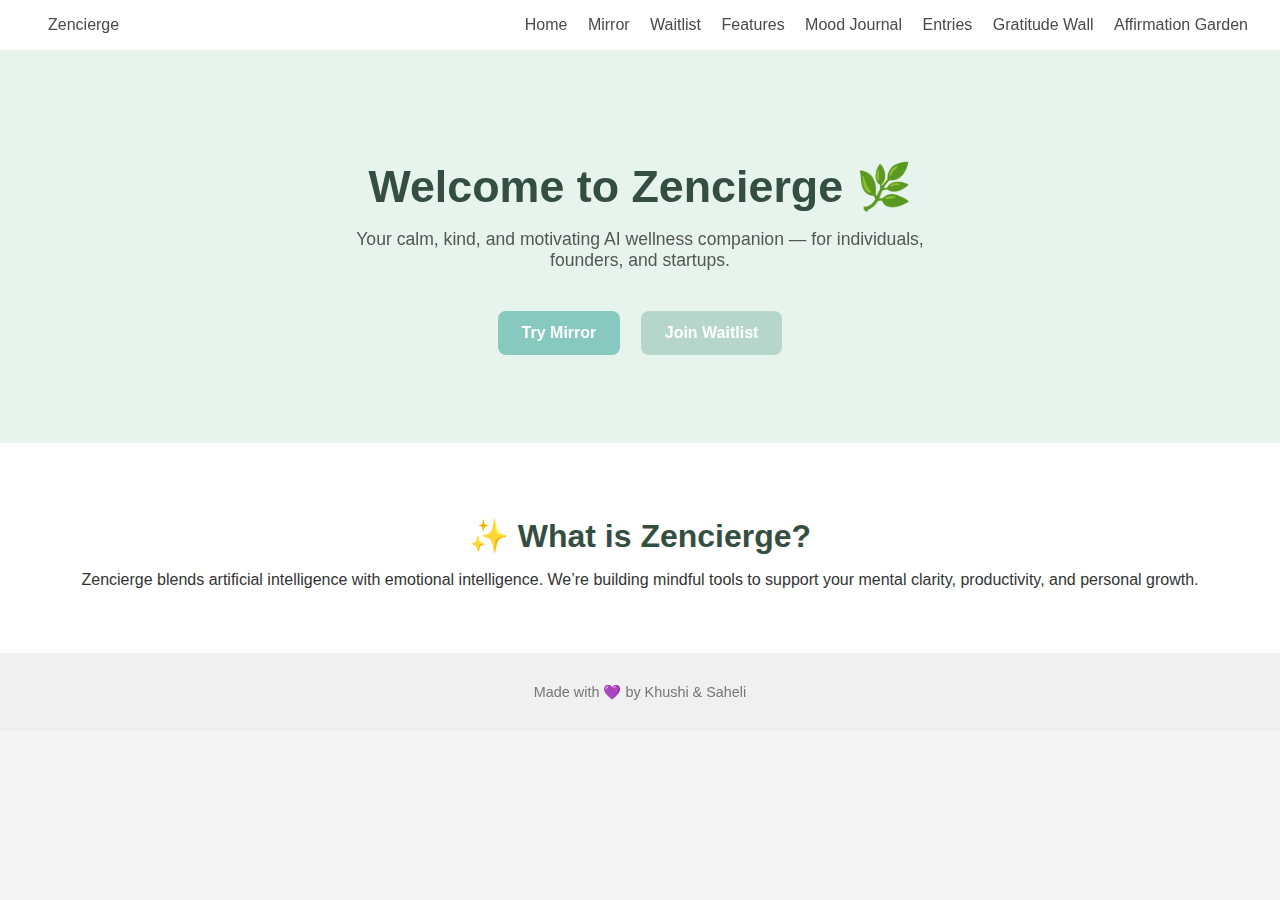
<file: zencierge-website/index.html>
<!DOCTYPE html>
<html lang="en">
<head>
  <meta charset="UTF-8">
  <meta name="viewport" content="width=device-width, initial-scale=1">
  <title>Zencierge – Your AI Wellness Companion</title>
  <link rel="stylesheet" href="style.css">
</head>

<body>

  <div class="bubbles-container">
    <div class="bubble"></div>
    <div class="bubble"></div>
    <div class="bubble"></div>
    <div class="bubble"></div>
    <div class="bubble"></div>
    <div class="bubble"></div>
    <div class="bubble"></div>
    <div class="bubble"></div>
    <div class="bubble"></div>
    <div class="bubble"></div>
  </div>
  
  <!-- Navbar -->
  <nav>
    <div class="nav-left">
      <a href="/">Zencierge</a>
    </div>
    <div class="nav-right">
      <a href="/index.html">Home</a>
      <a href="/mirror/index.html">Mirror</a>
      <a href="/waitlist/index.html">Waitlist</a>
      <a href="/features/index.html">Features</a>
      <a href="/mood/index.html">Mood Journal</a>
      <a href="/journal/index.html">Entries</a>
      <a href="/gratitude/index.html">Gratitude Wall</a>
      <a href="/affirmation/index.html">Affirmation Garden</a>
    </div>
  </nav>

  <!-- Hero Section -->
  <section class="hero">
    <h1>Welcome to Zencierge 🌿</h1>
    <p>Your calm, kind, and motivating AI wellness companion — for individuals, founders, and startups.</p>
    <div class="hero-buttons">
      <a href="/mirror/index.html" class="btn">Try Mirror</a>
      <a href="/waitlist/index.html" class="btn secondary">Join Waitlist</a>
    </div>
  </section>

  <!-- About Section -->
  <section class="about fade-in" style="transition-delay: 0.3s;">
    <h2>✨ What is Zencierge?</h2>
    <p>
      Zencierge blends artificial intelligence with emotional intelligence.  
      We’re building mindful tools to support your mental clarity, productivity, and personal growth.
    </p>
  </section>

  <!-- Footer -->
  <footer>
    <p>Made with 💜 by Khushi & Saheli</p>
  </footer>

  <script>
    const faders = document.querySelectorAll('.fade-in');
  
    const appearOptions = {
      threshold: 0.1,
      rootMargin: "0px 0px -50px 0px"
    };
  
    const appearOnScroll = new IntersectionObserver(function(entries, observer) {
      entries.forEach(entry => {
        if (!entry.isIntersecting) return;
        entry.target.classList.add('visible');
        observer.unobserve(entry.target);
      });
    }, appearOptions);
  
    faders.forEach(fader => {
      appearOnScroll.observe(fader);
    });
  </script>

</body>
</html>
</file>
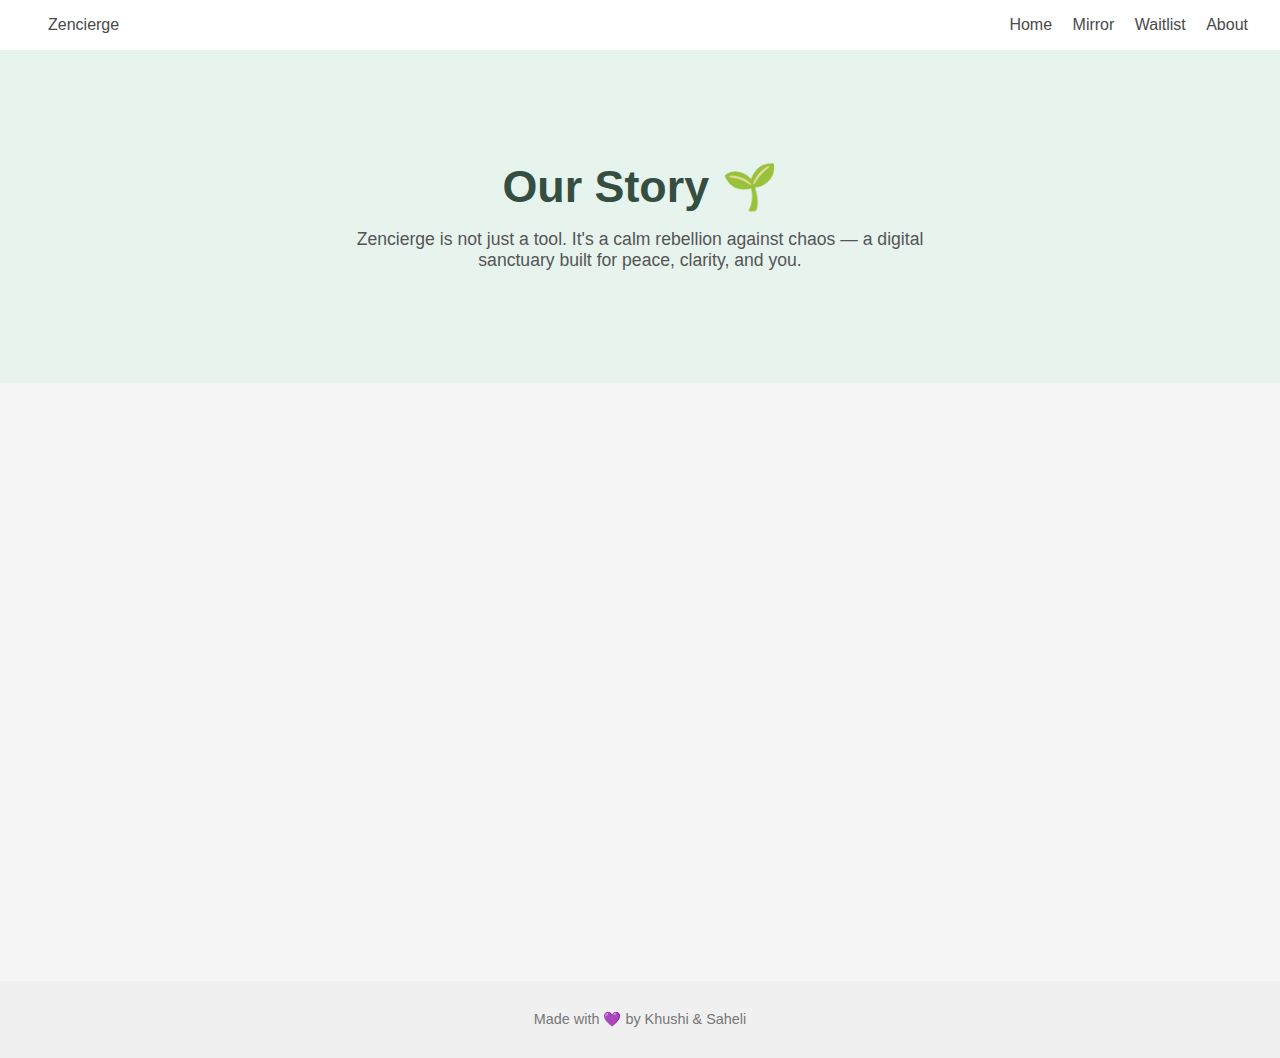
<file: zencierge-website/about/index.html>
<!DOCTYPE html>
<html lang="en">
<head>
  <meta charset="UTF-8" />
  <meta name="viewport" content="width=device-width, initial-scale=1" />
  <title>About Us – Zencierge</title>
  <link rel="stylesheet" href="../style.css" />
</head>

<body>

  <!-- Navbar -->
  <nav>
    <div class="nav-left">
      <a href="/">Zencierge</a>
    </div>
    <div class="nav-right">
      <a href="/index.html">Home</a>
      <a href="/mirror/index.html">Mirror</a>
      <a href="/waitlist/index.html">Waitlist</a>
      <a href="/about/index.html">About</a>
    </div>
  </nav>

  <!-- Hero -->
  <section class="hero">
    <h1>Our Story 🌱</h1>
    <p>Zencierge is not just a tool. It's a calm rebellion against chaos — a digital sanctuary built for peace, clarity, and you.</p>
  </section>

  <!-- About Content -->
  <section class="about fade-in">
    <h2>✨ Who We Are</h2>
    <p>
      We’re two souls — <strong>Khushi</strong> and <strong>Saheli</strong> — who believe the internet can be gentler, kinder, and more intentional.  
      <br><br>
      After years of navigating noise, clutter, and burnout, we dreamt of a calm corner on the web. Zencierge was born — a gentle, smart, intuitive companion that helps you mirror your mind, track your truth, and stay connected to what truly matters.
    </p>
    
    <h2 style="margin-top: 3rem;">💜 What We Value</h2>
    <ul style="list-style: none; padding: 0;">
      <li>🌿 <strong>Stillness over speed</strong></li>
      <li>🤍 <strong>Presence over pressure</strong></li>
      <li>🛠️ <strong>Intentional tools over infinite tabs</strong></li>
    </ul>

    <h2 style="margin-top: 3rem;">🛤️ Our Journey</h2>
    <p>
      This began as a side project between two friends — designed during tea breaks and late-night chats. We wanted to make something real. Something gentle. Something helpful.  
      <br><br>
      And now, we’re inviting you to join us.  
      You’re not just a user — you’re a part of this slow, mindful revolution.
    </p>
  </section>

  <!-- Footer -->
  <footer>
    <p>Made with 💜 by Khushi & Saheli</p>
  </footer>

</body>
</html>
</file>
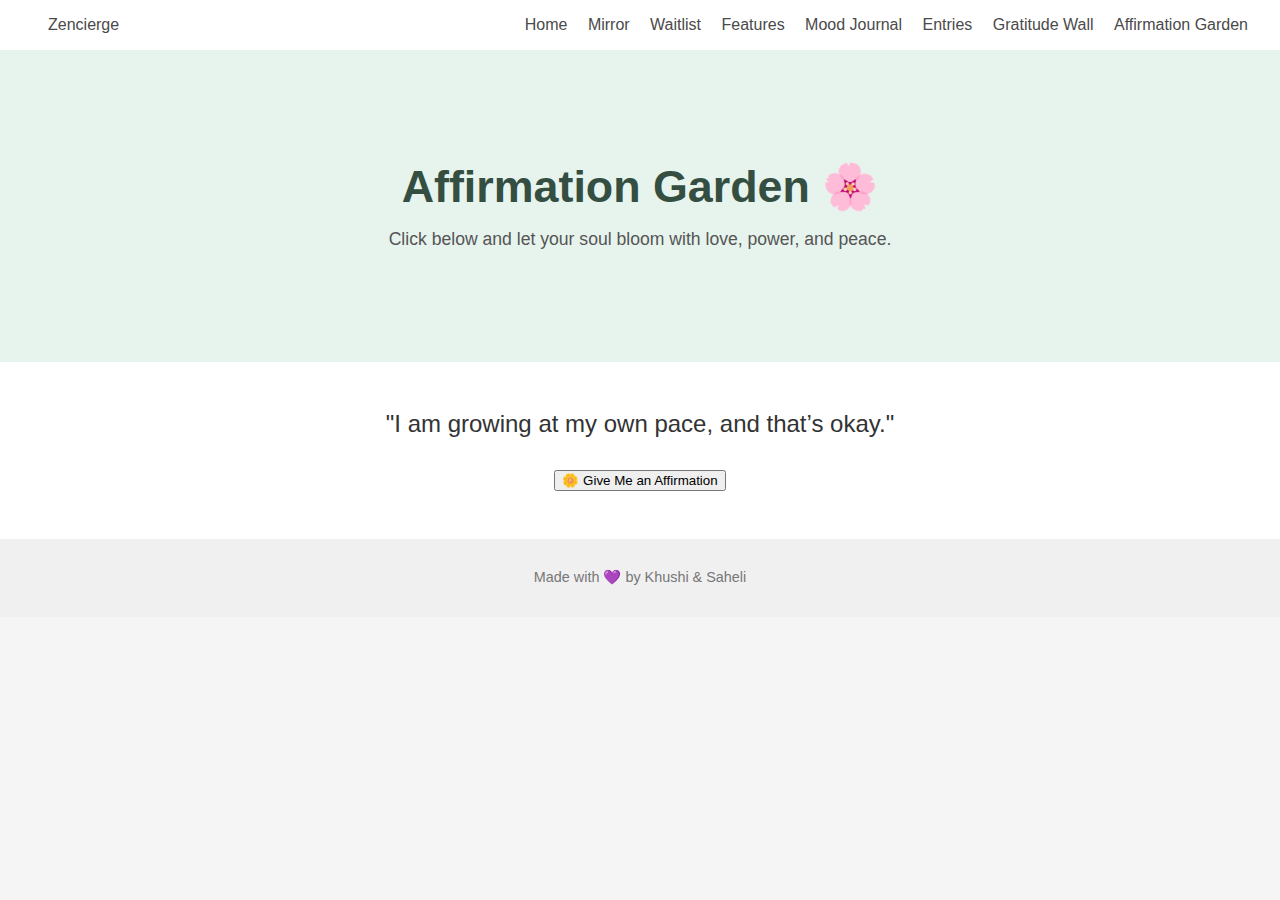
<file: zencierge-website/affirmation/index.html>
<!DOCTYPE html>
<html lang="en">
<head>
  <meta charset="UTF-8" />
  <meta name="viewport" content="width=device-width, initial-scale=1" />
  <title>Affirmation Garden – Zencierge</title>
  <link rel="stylesheet" href="../style.css" />
</head>

<body>

  <!-- Navbar -->
  <nav>
    <div class="nav-left">
      <a href="/">Zencierge</a>
    </div>
    <div class="nav-right">
      <a href="/index.html">Home</a>
      <a href="/mirror/index.html">Mirror</a>
      <a href="/waitlist/index.html">Waitlist</a>
      <a href="/features/index.html">Features</a>
      <a href="/mood/index.html">Mood Journal</a>
      <a href="/journal/index.html">Entries</a>
      <a href="/gratitude/index.html">Gratitude Wall</a>
      <a href="/affirmation/index.html">Affirmation Garden</a>
    </div>
  </nav>

  <!-- Hero -->
  <section class="hero">
    <h1>Affirmation Garden 🌸</h1>
    <p>Click below and let your soul bloom with love, power, and peace.</p>
  </section>

  <!-- Affirmation Section -->
  <section class="about" style="text-align: center;">
    <div id="affirmation" style="font-size: 1.5rem; margin-bottom: 2rem;"></div>
    <button onclick="showAffirmation()">🌼 Give Me an Affirmation</button>
  </section>

  <!-- Footer -->
  <footer>
    <p>Made with 💜 by Khushi & Saheli</p>
  </footer>

  <!-- Script -->
  <script>
    const affirmations = [
      "I am enough, just as I am.",
      "I trust the timing of my life.",
      "My presence is my power.",
      "I radiate love, joy, and gratitude.",
      "I honor my feelings and trust my intuition.",
      "Every step I take is progress.",
      "I attract only peace and positivity.",
      "I am growing at my own pace, and that’s okay.",
      "The universe supports my dreams.",
      "I am proud of how far I’ve come."
    ];

    function showAffirmation() {
      const random = affirmations[Math.floor(Math.random() * affirmations.length)];
      document.getElementById("affirmation").textContent = `"${random}"`;
    }

    // Show one by default when the page loads
    window.onload = showAffirmation;
  </script>

</body>
</html>
</file>
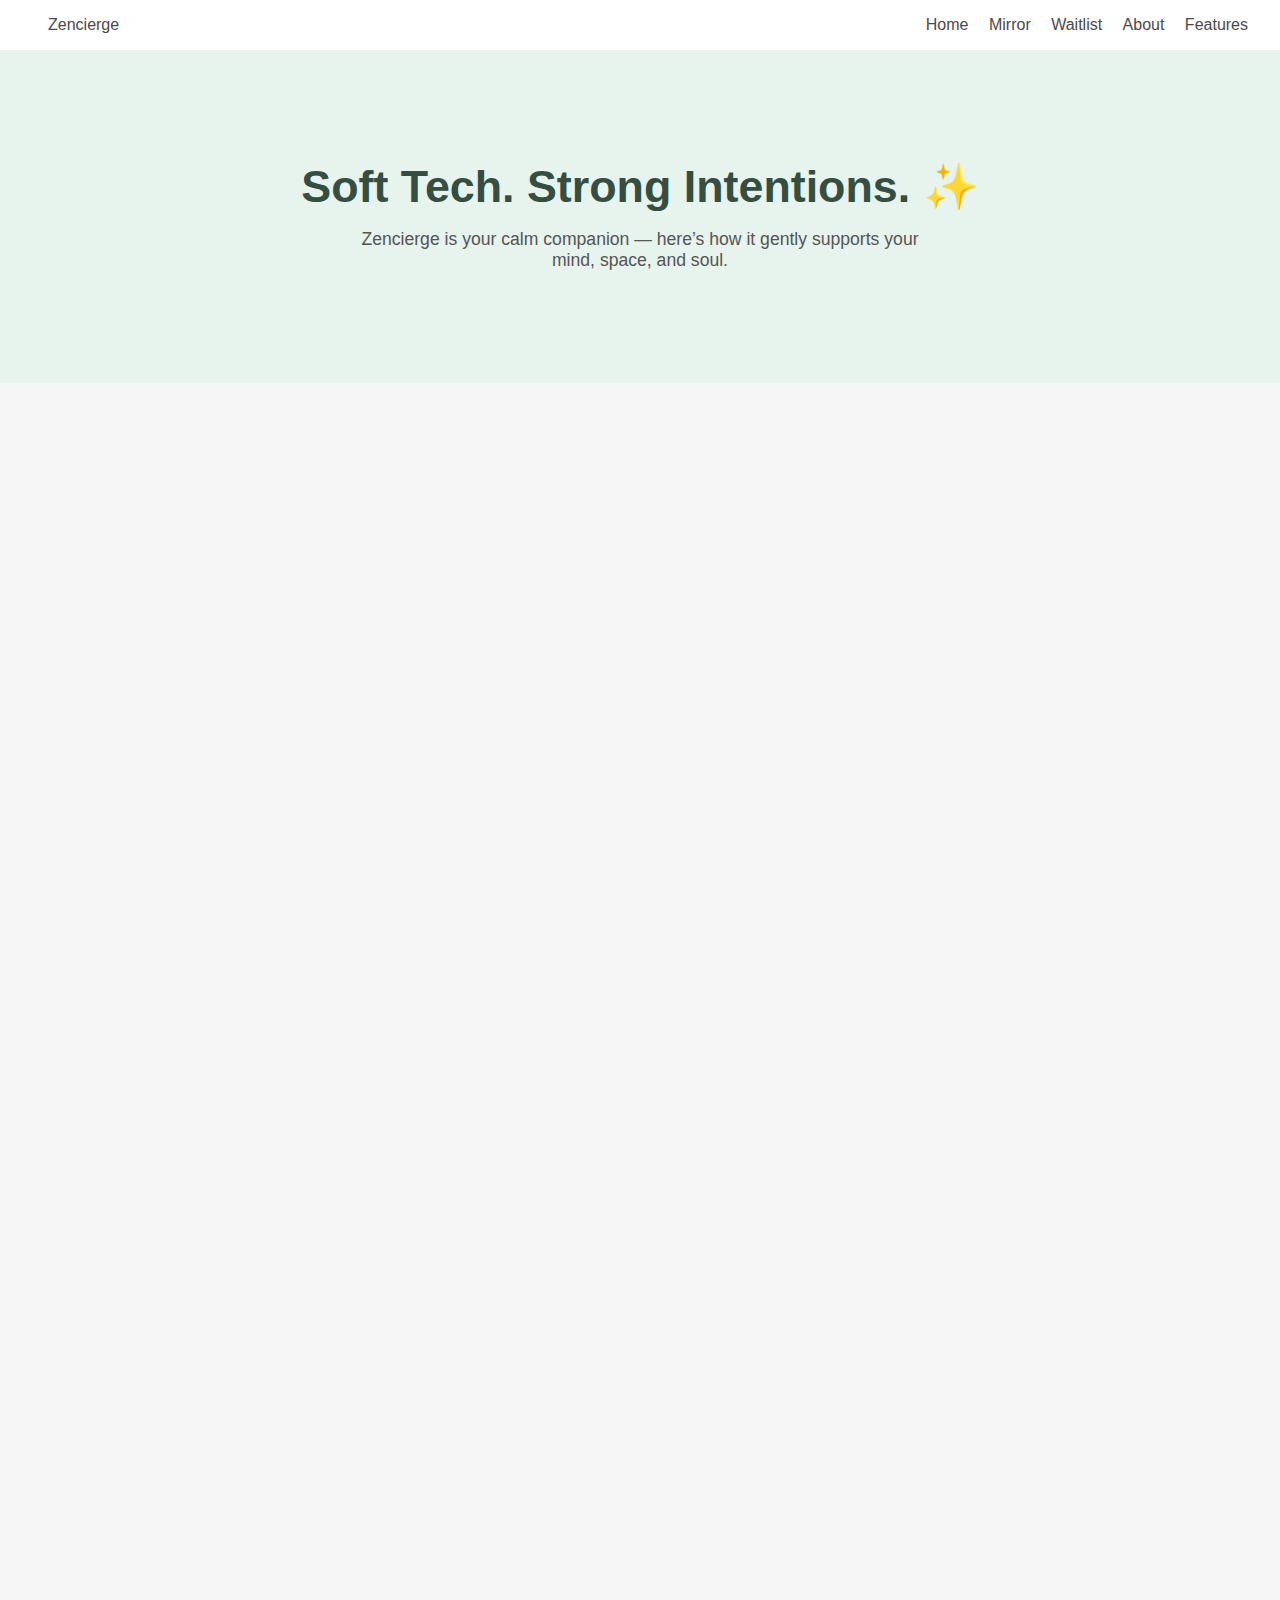
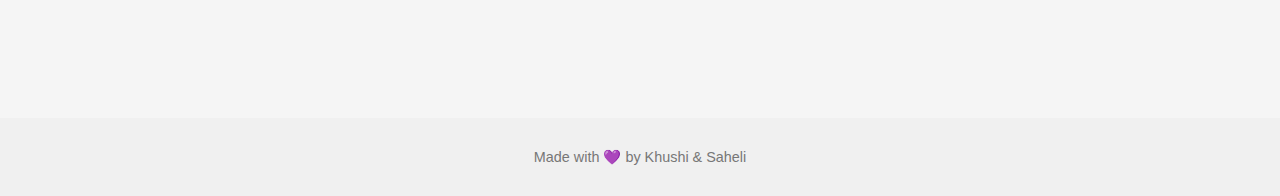
<file: zencierge-website/features/index.html>
<!DOCTYPE html>
<html lang="en">
<head>
  <meta charset="UTF-8" />
  <meta name="viewport" content="width=device-width, initial-scale=1" />
  <title>Features – Zencierge</title>
  <link rel="stylesheet" href="../style.css" />
</head>

<body>

  <!-- Navbar -->
  <nav>
    <div class="nav-left">
      <a href="/">Zencierge</a>
    </div>
    <div class="nav-right">
      <a href="/index.html">Home</a>
      <a href="/mirror/index.html">Mirror</a>
      <a href="/waitlist/index.html">Waitlist</a>
      <a href="/about/index.html">About</a>
      <a href="/features/index.html">Features</a>
    </div>
  </nav>

  <!-- Hero Section -->
  <section class="hero">
    <h1>Soft Tech. Strong Intentions. ✨</h1>
    <p>Zencierge is your calm companion — here’s how it gently supports your mind, space, and soul.</p>
  </section>

  <!-- Feature Highlights -->
  <section class="about fade-in">
    
    <div class="feature-card">
      <h2>🪞 Mirror</h2>
      <p>A space to reflect, declutter thoughts, and journal your truth — without the judgment. Zencierge listens, always.</p>
    </div>

    <div class="feature-card">
      <h2>🌀 Mindful Reminders</h2>
      <p>Not alarms. Not alerts. Just soulful nudges to help you realign and return to what matters most.</p>
    </div>

    <div class="feature-card">
      <h2>📊 Mood & Energy Tracking</h2>
      <p>Understand your rhythms. Know when you're blooming or when rest is calling. Patterns bring peace.</p>
    </div>

    <div class="feature-card">
      <h2>💡 Gentle Goal Setting</h2>
      <p>Dream big, act small, and never feel overwhelmed. Zencierge turns big visions into soft steps.</p>
    </div>

    <div class="feature-card">
      <h2>📚 Soulful Library</h2>
      <p>Calming reads, reflective prompts, curated quotes — your personal peace kit, available anytime.</p>
    </div>

    <div class="feature-card">
      <h2>🌙 Night Mode for Your Mind</h2>
      <p>Close the day with gratitude, gentle breathing, or just a few silent moments. Zencierge stays by your side.</p>
    </div>

  </section>

  <!-- Footer -->
  <footer>
    <p>Made with 💜 by Khushi & Saheli</p>
  </footer>

</body>
</html>
</file>
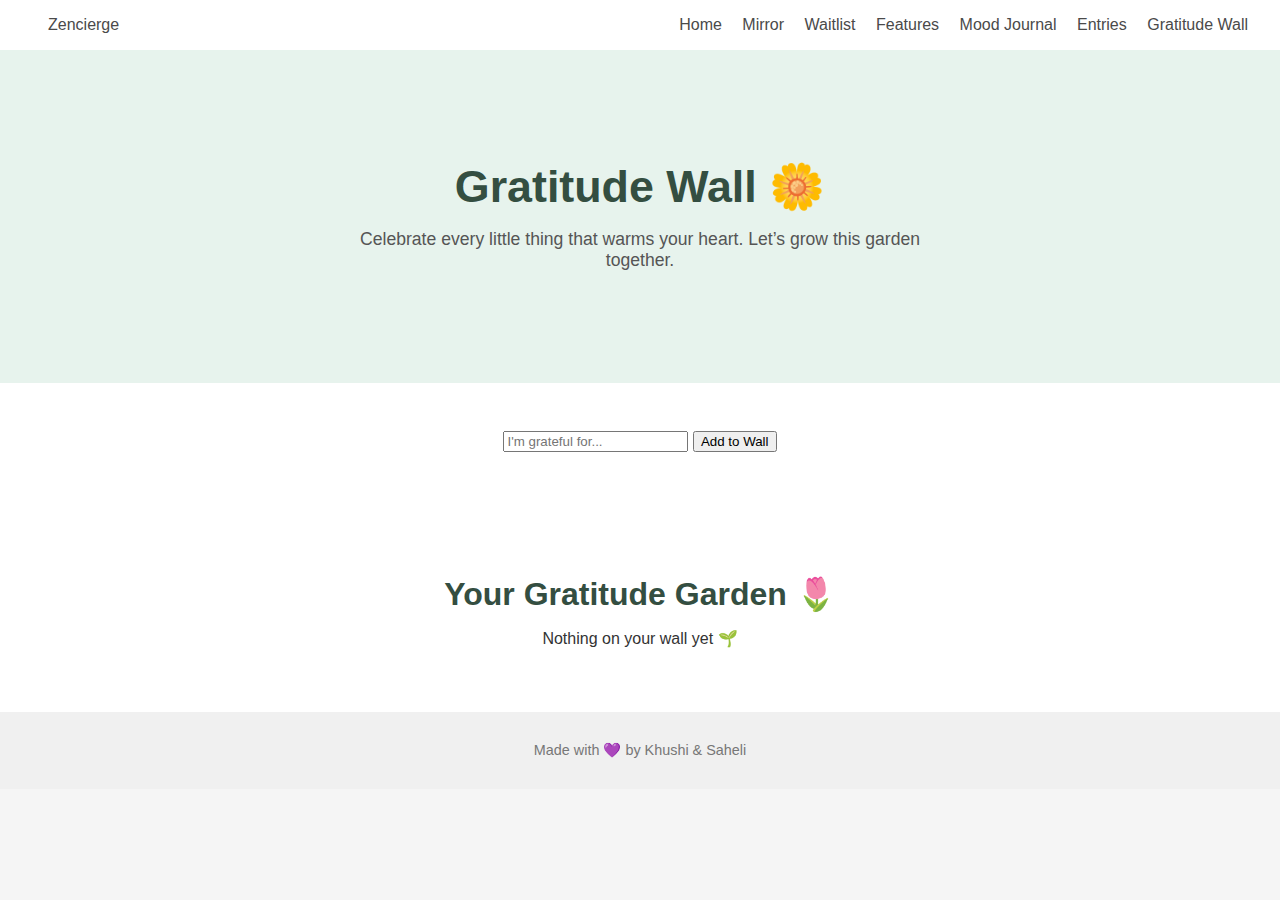
<file: zencierge-website/gratitude/index.html>
<!DOCTYPE html>
<html lang="en">
<head>
  <meta charset="UTF-8" />
  <meta name="viewport" content="width=device-width, initial-scale=1" />
  <title>Gratitude Wall – Zencierge</title>
  <link rel="stylesheet" href="../style.css" />
</head>

<body>

  <!-- Navbar -->
  <nav>
    <div class="nav-left">
      <a href="/">Zencierge</a>
    </div>
    <div class="nav-right">
      <a href="/index.html">Home</a>
      <a href="/mirror/index.html">Mirror</a>
      <a href="/waitlist/index.html">Waitlist</a>
      <a href="/features/index.html">Features</a>
      <a href="/mood/index.html">Mood Journal</a>
      <a href="/journal/index.html">Entries</a>
      <a href="/gratitude/index.html">Gratitude Wall</a>
    </div>
  </nav>

  <!-- Hero -->
  <section class="hero">
    <h1>Gratitude Wall 🌼</h1>
    <p>Celebrate every little thing that warms your heart. Let’s grow this garden together.</p>
  </section>

  <!-- Gratitude Form -->
  <section class="about">
    <form id="gratitude-form">
      <input type="text" id="gratitude-input" placeholder="I'm grateful for..." required>
      <button type="submit">Add to Wall</button>
    </form>
  </section>

  <!-- Gratitude Entries -->
  <section class="about" id="wall">
    <h2>Your Gratitude Garden 🌷</h2>
    <div id="gratitude-entries"></div>
  </section>

  <!-- Footer -->
  <footer>
    <p>Made with 💜 by Khushi & Saheli</p>
  </footer>

  <!-- Script -->
  <script>
    const form = document.getElementById('gratitude-form');
    const input = document.getElementById('gratitude-input');
    const wall = document.getElementById('gratitude-entries');

    const updateWall = () => {
      wall.innerHTML = '';
      const entries = JSON.parse(localStorage.getItem('gratitudeList')) || [];

      if (entries.length === 0) {
        wall.innerHTML = '<p>Nothing on your wall yet 🌱</p>';
      } else {
        entries.reverse().forEach(entry => {
          const div = document.createElement('div');
          div.className = 'gratitude-card';
          div.innerHTML = `
            <p>🌟 ${entry.text}</p>
            <small><em>${entry.date}</em></small>
          `;
          wall.appendChild(div);
        });
      }
    };

    form.addEventListener('submit', function(e) {
      e.preventDefault();
      const text = input.value.trim();
      if (!text) return;

      const date = new Date().toLocaleString();
      const entry = { text, date };

      let entries = JSON.parse(localStorage.getItem('gratitudeList')) || [];
      entries.push(entry);
      localStorage.setItem('gratitudeList', JSON.stringify(entries));

      input.value = '';
      updateWall();
    });

    updateWall();
  </script>

  <!-- Style -->
  <style>
    .gratitude-card {
      background-color: #fffdf4;
      padding: 1rem;
      margin: 0.5rem 0;
      border-left: 5px solid #ffd700;
      border-radius: 0.5rem;
      box-shadow: 0 1px 3px rgba(0,0,0,0.05);
    }
  </style>

</body>
</html>
</file>
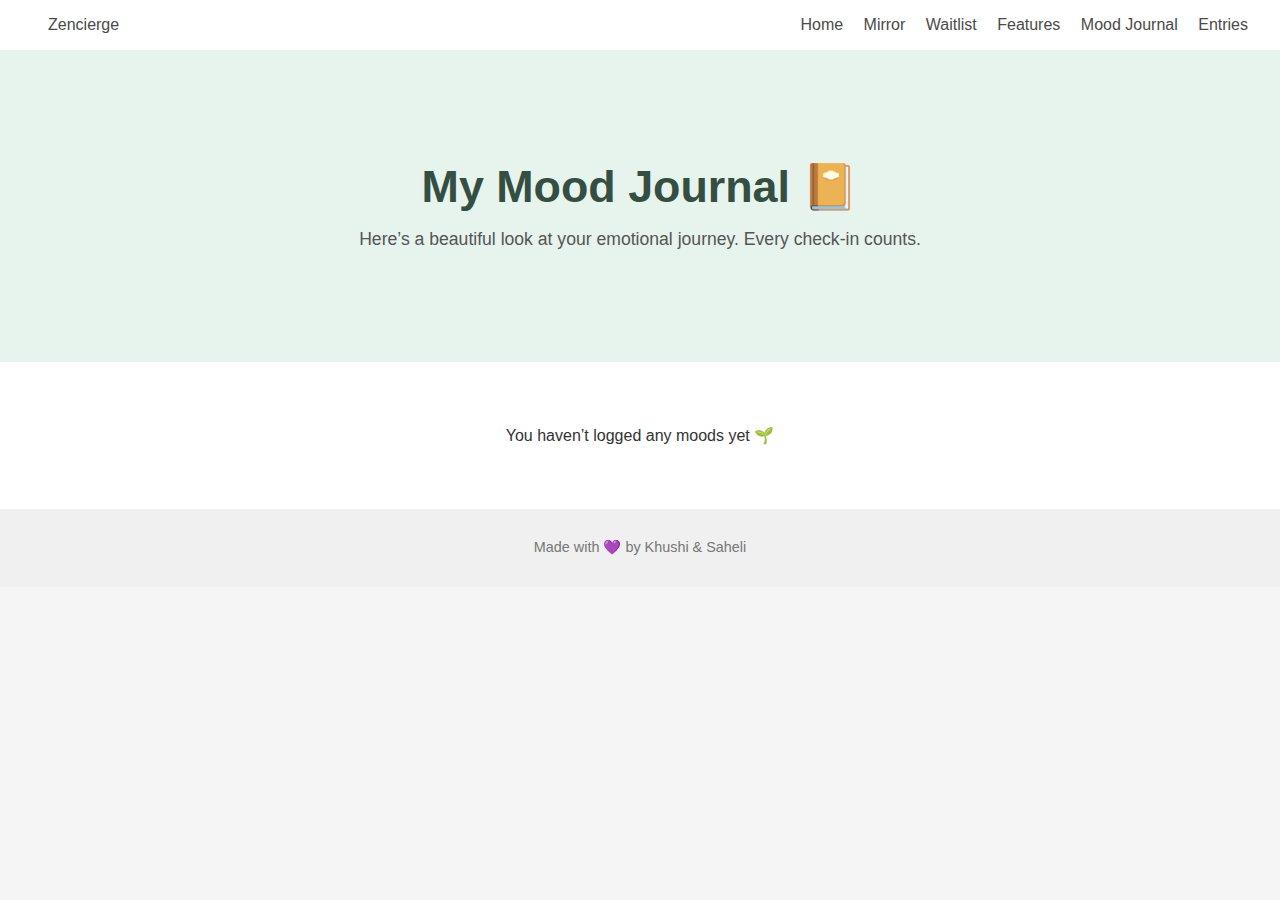
<file: zencierge-website/journal/index.html>
<!DOCTYPE html>
<html lang="en">
<head>
  <meta charset="UTF-8" />
  <meta name="viewport" content="width=device-width, initial-scale=1" />
  <title>My Mood Journal – Zencierge</title>
  <link rel="stylesheet" href="../style.css" />
</head>

<body>

  <!-- Navbar -->
  <nav>
    <div class="nav-left">
      <a href="/">Zencierge</a>
    </div>
    <div class="nav-right">
      <a href="/index.html">Home</a>
      <a href="/mirror/index.html">Mirror</a>
      <a href="/waitlist/index.html">Waitlist</a>
      <a href="/features/index.html">Features</a>
      <a href="/mood/index.html">Mood Journal</a>
      <a href="/journal/index.html">Entries</a>
    </div>
  </nav>

  <!-- Hero -->
  <section class="hero">
    <h1>My Mood Journal 📔</h1>
    <p>Here’s a beautiful look at your emotional journey. Every check-in counts.</p>
  </section>

  <!-- Journal Entries -->
  <section class="about" id="entries-section">
    <div id="entries"></div>
  </section>

  <!-- Footer -->
  <footer>
    <p>Made with 💜 by Khushi & Saheli</p>
  </footer>

  <!-- JavaScript to display entries -->
  <script>
    const entriesContainer = document.getElementById('entries');
    const moodIcons = {
      happy: '😊',
      calm: '😌',
      anxious: '😰',
      sad: '😢',
      angry: '😠',
      excited: '🤩',
      tired: '🥱'
    };

    const entries = JSON.parse(localStorage.getItem('moodEntries')) || [];

    if (entries.length === 0) {
      entriesContainer.innerHTML = "<p>You haven’t logged any moods yet 🌱</p>";
    } else {
      entries.reverse().forEach(entry => {
        const div = document.createElement('div');
        div.className = 'entry-card';
        div.innerHTML = `
          <h3>${moodIcons[entry.mood] || ''} ${entry.mood.charAt(0).toUpperCase() + entry.mood.slice(1)}</h3>
          <p><em>${entry.date}</em></p>
          <p>${entry.notes || 'No notes added.'}</p>
        `;
        entriesContainer.appendChild(div);
      });
    }
  </script>

  <style>
    .entry-card {
      background-color: #f6f5ff;
      padding: 1rem;
      border-radius: 1rem;
      margin-bottom: 1rem;
      box-shadow: 0 2px 5px rgba(0,0,0,0.05);
    }
  </style>

</body>
</html>
</file>
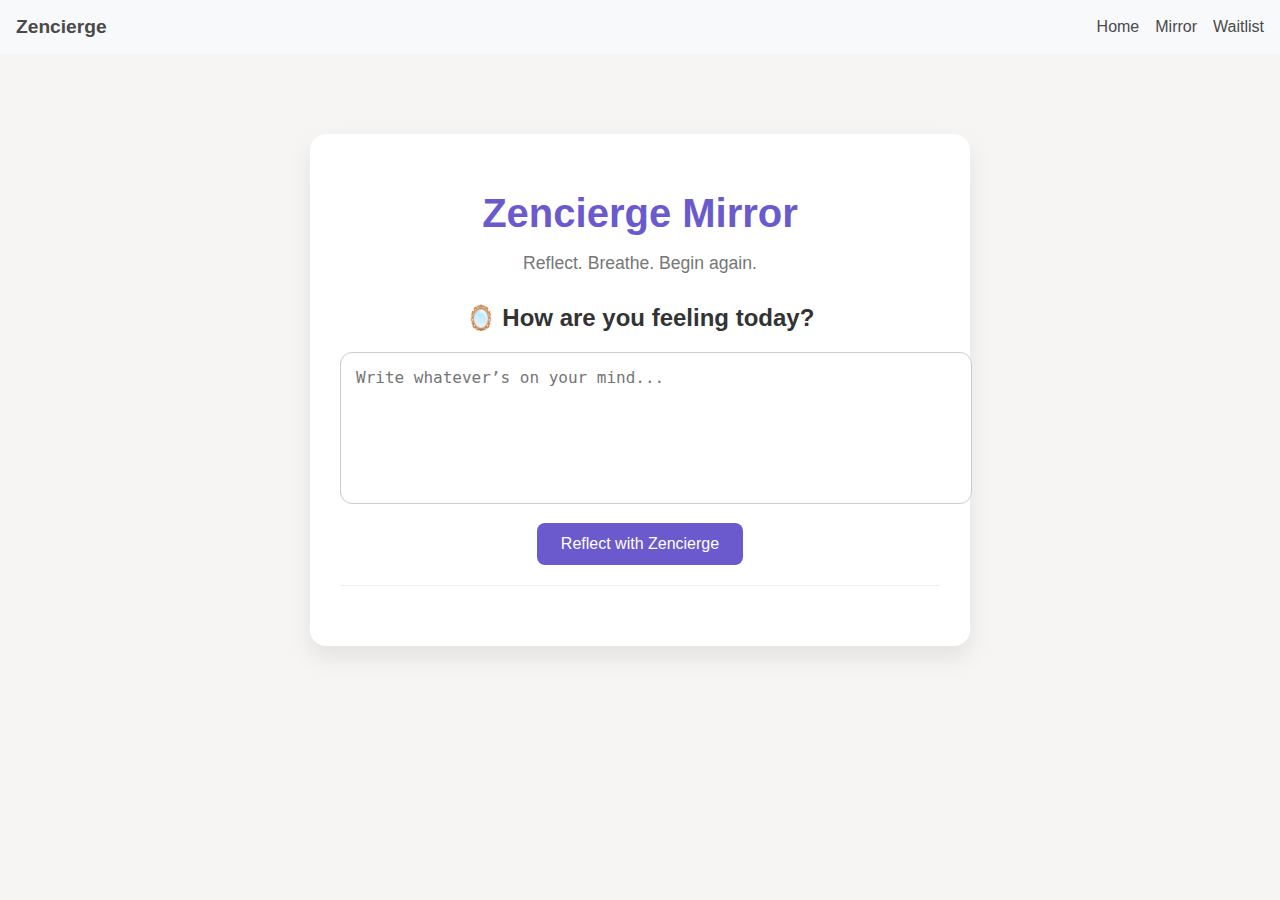
<file: zencierge-website/mirror/index.html>
<!DOCTYPE html>
<html lang="en">
<head>
  <meta charset="UTF-8" />
  <meta name="viewport" content="width=device-width, initial-scale=1.0"/>
  <title>Zencierge Mirror</title>
  <link rel="stylesheet" href="style.css" />
</head>

<script>
  const faders = document.querySelectorAll('.fade-in');

  const appearOptions = {
    threshold: 0.1,
    rootMargin: "0px 0px -50px 0px"
  };

  const appearOnScroll = new IntersectionObserver(function(entries, observer) {
    entries.forEach(entry => {
      if (!entry.isIntersecting) return;
      entry.target.classList.add('visible');
      observer.unobserve(entry.target);
    });
  }, appearOptions);

  faders.forEach(fader => {
    appearOnScroll.observe(fader);
  });
</script>

<div class="bubbles-container">
  <div class="bubble"></div>
  <div class="bubble"></div>
  <div class="bubble"></div>
  <div class="bubble"></div>
  <div class="bubble"></div>
  <div class="bubble"></div>
  <div class="bubble"></div>
  <div class="bubble"></div>
  <div class="bubble"></div>
  <div class="bubble"></div>
</div>

<body>
  <nav style="background-color: #f8f9fa; padding: 1rem; display: flex; justify-content: space-between; align-items: center; font-family: sans-serif;">
    <div style="font-weight: bold; font-size: 1.2rem;">
      <a href="/" style="text-decoration: none; color: #4A4A4A;">Zencierge</a>
    </div>
    <div style="display: flex; gap: 1rem;">
      <a href="/index.html" style="text-decoration: none; color: #4A4A4A;">Home</a>
      <a href="/mirror/index.html" style="text-decoration: none; color: #4A4A4A;">Mirror</a>
      <a href="/waitlist/index.html" style="text-decoration: none; color: #4A4A4A;">Waitlist</a>
      <!-- Add more as you create pages -->
    </div>
  </nav>

  <div class="container">
    <h1>Zencierge Mirror</h1>
    <p class="subtitle">Reflect. Breathe. Begin again.</p>

    <div class="mirror-box">
      <h2>🪞 How are you feeling today?</h2>
      <textarea placeholder="Write whatever’s on your mind..."></textarea>
      <button onclick="showMessage()">Reflect with Zencierge</button>
      <div id="response" class="response-box"></div>
    </div>
  </div>

  <script>
    function showMessage() {
      const text = document.querySelector("textarea").value.trim();
      const responseBox = document.getElementById("response");
      if (!text) {
        responseBox.innerText = "🌿 Take a moment. Write something, anything. I’m here.";
      } else {
        responseBox.innerText = "💜 Thank you for sharing. You’re doing better than you think. Keep going.";
      }
    }
  </script>
</body>
</html>
</file>
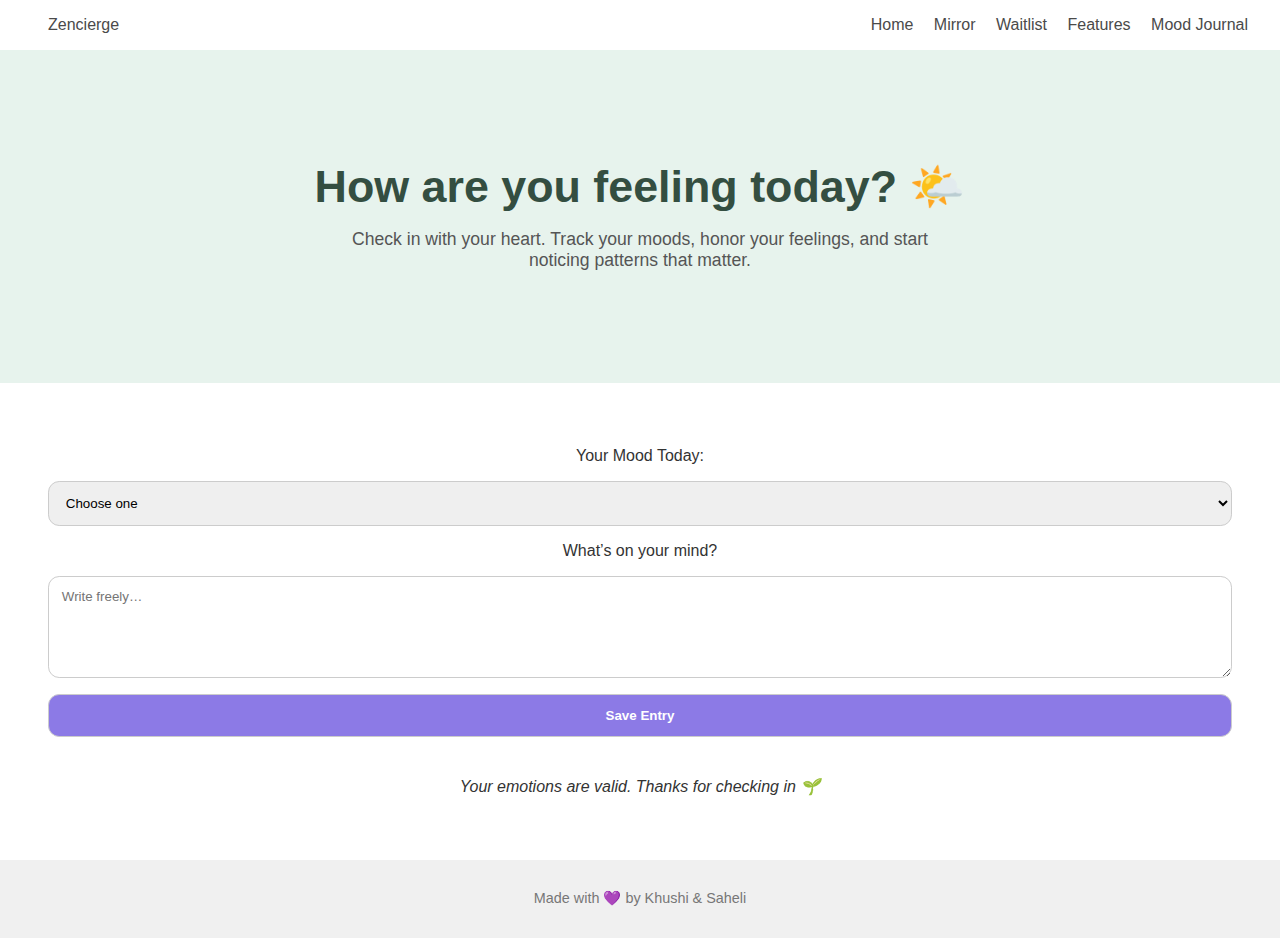
<file: zencierge-website/mood/index.html>
<!DOCTYPE html>
<html lang="en">
<head>
  <meta charset="UTF-8" />
  <meta name="viewport" content="width=device-width, initial-scale=1" />
  <title>Mood Tracker – Zencierge</title>
  <link rel="stylesheet" href="../style.css" />
</head>

<body>

  <!-- Navbar -->
  <nav>
    <div class="nav-left">
      <a href="/">Zencierge</a>
    </div>
    <div class="nav-right">
      <a href="/index.html">Home</a>
      <a href="/mirror/index.html">Mirror</a>
      <a href="/waitlist/index.html">Waitlist</a>
      <a href="/features/index.html">Features</a>
      <a href="/mood/index.html">Mood Journal</a>
    </div>
  </nav>

  <!-- Hero -->
  <section class="hero">
    <h1>How are you feeling today? 🌤️</h1>
    <p>Check in with your heart. Track your moods, honor your feelings, and start noticing patterns that matter.</p>
  </section>

  <!-- Mood Tracker Form -->
  <section class="about">
    <form class="mood-form">
      <label for="mood">Your Mood Today:</label>
      <select id="mood" name="mood" required>
        <option value="">Choose one</option>
        <option value="happy">😊 Happy</option>
        <option value="calm">😌 Calm</option>
        <option value="anxious">😰 Anxious</option>
        <option value="sad">😢 Sad</option>
        <option value="angry">😠 Angry</option>
        <option value="excited">🤩 Excited</option>
        <option value="tired">🥱 Tired</option>
      </select>

      <label for="notes">What’s on your mind?</label>
      <textarea id="notes" name="notes" rows="5" placeholder="Write freely…"></textarea>

      <button type="submit">Save Entry</button>
    </form>

    <p style="margin-top: 1.5rem; font-style: italic;">Your emotions are valid. Thanks for checking in 🌱</p>
  </section>

  <!-- Footer -->
  <footer>
    <p>Made with 💜 by Khushi & Saheli</p>
  </footer>

  <script>
    const form = document.querySelector('.mood-form');
    form.addEventListener('submit', function(e) {
      e.preventDefault();
  
      const mood = form.mood.value;
      const notes = form.notes.value;
      const date = new Date().toLocaleString();
  
      const entry = { mood, notes, date };
  
      let entries = JSON.parse(localStorage.getItem('moodEntries')) || [];
      entries.push(entry);
      localStorage.setItem('moodEntries', JSON.stringify(entries));
  
      alert('Your mood has been lovingly saved 🌸');
      form.reset();
    });
  </script>
  

</body>
</html>
</file>
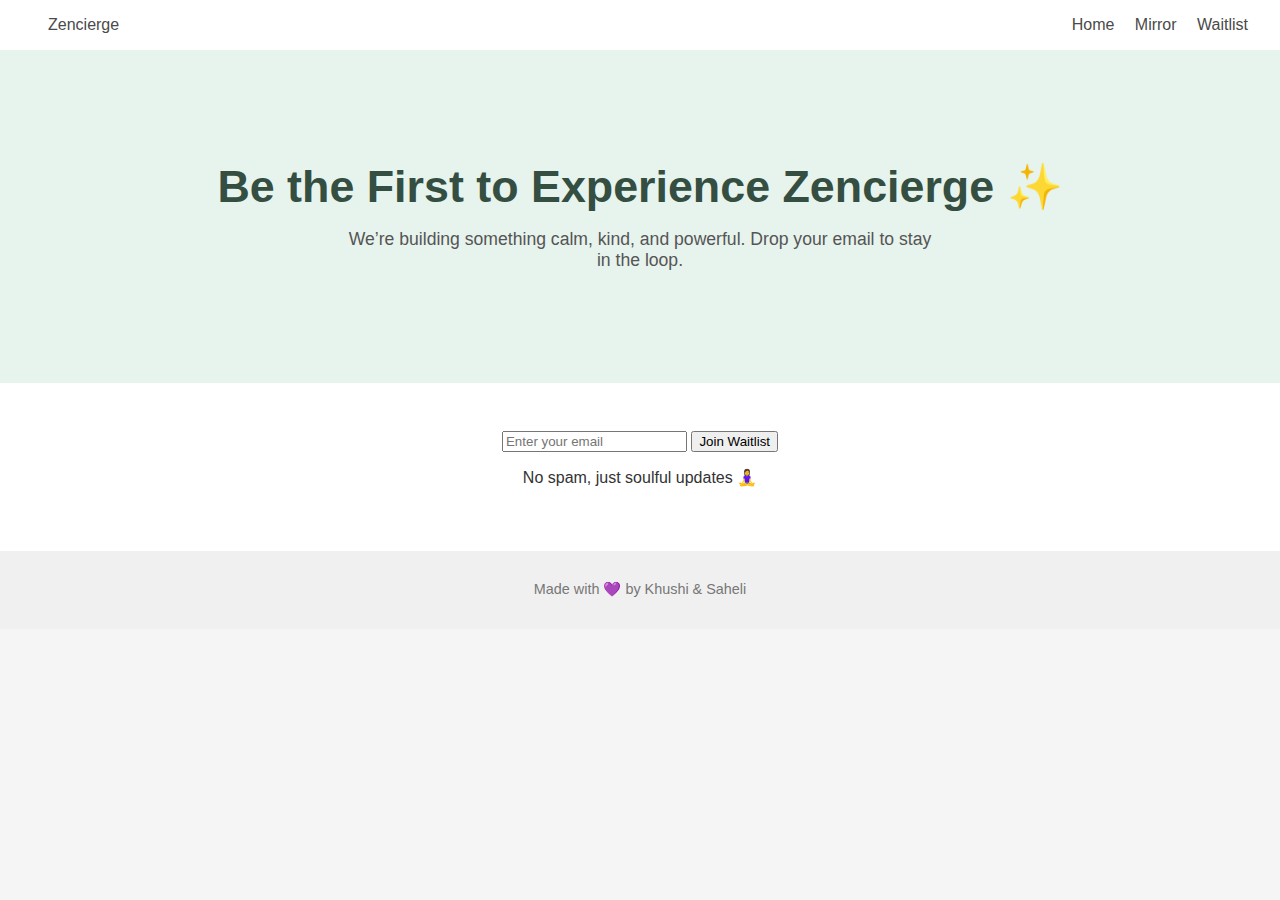
<file: zencierge-website/waitlist/index.html>
<!DOCTYPE html>
<html lang="en">
<head>
  <meta charset="UTF-8">
  <meta name="viewport" content="width=device-width, initial-scale=1">
  <title>Join the Waitlist – Zencierge</title>
  <link rel="stylesheet" href="../style.css">
</head>

<script>
  const faders = document.querySelectorAll('.fade-in');

  const appearOptions = {
    threshold: 0.1,
    rootMargin: "0px 0px -50px 0px"
  };

  const appearOnScroll = new IntersectionObserver(function(entries, observer) {
    entries.forEach(entry => {
      if (!entry.isIntersecting) return;
      entry.target.classList.add('visible');
      observer.unobserve(entry.target);
    });
  }, appearOptions);

  faders.forEach(fader => {
    appearOnScroll.observe(fader);
  });
</script>

<body>

  <!-- Navbar -->
  <nav>
    <div class="nav-left">
      <a href="/">Zencierge</a>
    </div>
    <div class="nav-right">
      <a href="/index.html">Home</a>
      <a href="/mirror/index.html">Mirror</a>
      <a href="/waitlist/index.html">Waitlist</a>
    </div>
  </nav>

  <!-- Waitlist Hero -->
  <section class="hero">
    <h1>Be the First to Experience Zencierge ✨</h1>
    <p>We’re building something calm, kind, and powerful. Drop your email to stay in the loop.</p>
  </section>

  <!-- Waitlist Form -->
  <section class="about">
    <form action="https://formspree.io/f/manelgwv" method="POST">
      <input type="email" name="email" placeholder="Enter your email" required>
      <input type="hidden" name="_redirect" value="https://khushi40453.github.io/zencierge/thankyou/index.html">
      <button type="submit">Join Waitlist</button>
    </form>
    <p style="margin-top: 1rem;">No spam, just soulful updates 🧘‍♀️</p>
  </section>
  
  <!-- Footer -->
  <footer>
    <p>Made with 💜 by Khushi & Saheli</p>
  </footer>

</body>
</html>
</file>
<file: zencierge-website/style.css>
body {
  margin: 0;
  padding: 0;
  font-family: 'Segoe UI', sans-serif;
  background: #f5f5f5;
  color: #333;
}

/* Navbar */
nav {
  background-color: #ffffff;
  padding: 1rem 2rem;
  display: flex;
  justify-content: space-between;
  align-items: center;
  box-shadow: 0 2px 5px rgba(0,0,0,0.05);
}

nav a {
  text-decoration: none;
  color: #4A4A4A;
  font-weight: 500;
  margin-left: 1rem;
}

/* Hero */
.hero {
  text-align: center;
  padding: 5rem 2rem;
  background: #e7f3ed;
}

.hero h1 {
  font-size: 2.8rem;
  margin-bottom: 1rem;
  color: #344e41;
}

.hero p {
  font-size: 1.1rem;
  color: #555;
  max-width: 600px;
  margin: 0 auto 2rem;
}

.hero-buttons .btn {
  display: inline-block;
  padding: 0.8rem 1.5rem;
  margin: 0.5rem;
  border: none;
  border-radius: 8px;
  background-color: #88c9bf;
  color: white;
  font-weight: bold;
  text-decoration: none;
}

.hero-buttons .btn.secondary {
  background-color: #b6d6cc;
}

/* About */
.about {
  padding: 3rem 2rem;
  background: #fff;
  text-align: center;
}

.about h2 {
  font-size: 2rem;
  margin-bottom: 1rem;
  color: #344e41;
}

/* Footer */
footer {
  background: #f0f0f0;
  text-align: center;
  padding: 1rem;
  font-size: 0.9rem;
  color: #777;
}

/* ------------------- */
/* Animations */
/* ------------------- */

@keyframes fadeIn {
  from { opacity: 0; }
  to { opacity: 1; }
}

@keyframes slideFadeUp {
  from {
    transform: translateY(20px);
    opacity: 0;
  }
  to {
    transform: translateY(0);
    opacity: 1;
  }
}

/* Navbar Animation */
nav {
  animation: fadeIn 1s ease-in-out;
}

nav a:hover {
  color: #6a998b;
  transition: color 0.3s ease;
}

/* Hero Section Animation */
.hero h1,
.hero p {
  animation: slideFadeUp 1s ease-in-out;
}

/* Button Glow on Hover */
button {
  transition: box-shadow 0.3s ease;
}
button:hover {
  box-shadow: 0 0 10px #9b59b6aa;
}

/* Scroll Fade-In Animation */
.fade-in {
  opacity: 0;
  transform: translateY(20px);
  transition: all 1s ease;
}
.fade-in.visible {
  opacity: 1;
  transform: translateY(0);
}

/* ------------------- */
/* Floating Bubbles ✨ */
/* ------------------- */

.bubbles-container {
  position: fixed;
  top: 0;
  left: 0;
  width: 100%;
  height: 100%;
  z-index: -1;
  overflow: hidden;
  pointer-events: none;
}

.bubble {
  position: absolute;
  bottom: -100px;
  width: 15px;
  height: 15px;
  background: rgba(155, 89, 182, 0.3); /* soft purple */
  border-radius: 50%;
  animation: floatBubble 20s infinite;
}

.bubble:nth-child(1) { left: 10%; animation-delay: 0s; }
.bubble:nth-child(2) { left: 20%; animation-delay: 2s; }
.bubble:nth-child(3) { left: 30%; animation-delay: 4s; }
.bubble:nth-child(4) { left: 40%; animation-delay: 6s; }
.bubble:nth-child(5) { left: 50%; animation-delay: 8s; }
.bubble:nth-child(6) { left: 60%; animation-delay: 10s; }
.bubble:nth-child(7) { left: 70%; animation-delay: 12s; }
.bubble:nth-child(8) { left: 80%; animation-delay: 14s; }
.bubble:nth-child(9) { left: 90%; animation-delay: 16s; }
.bubble:nth-child(10) { left: 95%; animation-delay: 18s; }

@keyframes floatBubble {
  0% {
    transform: translateY(0) scale(1);
    opacity: 0.3;
  }
  50% {
    opacity: 0.6;
  }
  100% {
    transform: translateY(-120vh) scale(1.2);
    opacity: 0;
  }
}

.feature-card {
  background-color: #f9f7f5;
  padding: 2rem;
  margin: 1.5rem 0;
  border-radius: 1rem;
  box-shadow: 0 4px 10px rgba(0, 0, 0, 0.05);
  transition: transform 0.2s ease;
}
.feature-card:hover {
  transform: scale(1.02);
}

.mood-form {
  display: flex;
  flex-direction: column;
  gap: 1rem;
  padding: 1rem;
}

.mood-form select,
.mood-form textarea,
.mood-form button {
  padding: 0.8rem;
  border: 1px solid #ccc;
  border-radius: 0.7rem;
  font-family: inherit;
}

.mood-form button {
  background-color: #8c7ae6;
  color: white;
  font-weight: bold;
  cursor: pointer;
  transition: background 0.3s ease;
}

.mood-form button:hover {
  background-color: #6c5ce7;
}
</file>
<file: zencierge-website/mirror/style.css>
body {
  margin: 0;
  padding: 0;
  background-color: #f6f5f3;
  font-family: 'Segoe UI', sans-serif;
  color: #333;
}

.container {
  max-width: 600px;
  margin: 80px auto;
  padding: 30px;
  background-color: #ffffff;
  border-radius: 16px;
  box-shadow: 0 12px 25px rgba(0, 0, 0, 0.08);
  text-align: center;
}

h1 {
  font-size: 2.5rem;
  margin-bottom: 10px;
  color: #6a5acd;
}

.subtitle {
  font-size: 1.1rem;
  color: #777;
  margin-bottom: 30px;
}

.mirror-box textarea {
  width: 100%;
  height: 120px;
  padding: 15px;
  font-size: 1rem;
  border: 1px solid #ccc;
  border-radius: 12px;
  resize: none;
  margin-bottom: 15px;
}

button {
  background-color: #6a5acd;
  color: white;
  padding: 12px 24px;
  font-size: 1rem;
  border: none;
  border-radius: 8px;
  cursor: pointer;
}

button:hover {
  background-color: #5a4ebc;
}

.response-box {
  margin-top: 20px;
  font-style: italic;
  color: #444;
  padding: 15px;
  border-top: 1px solid #eee;
}
</file>
